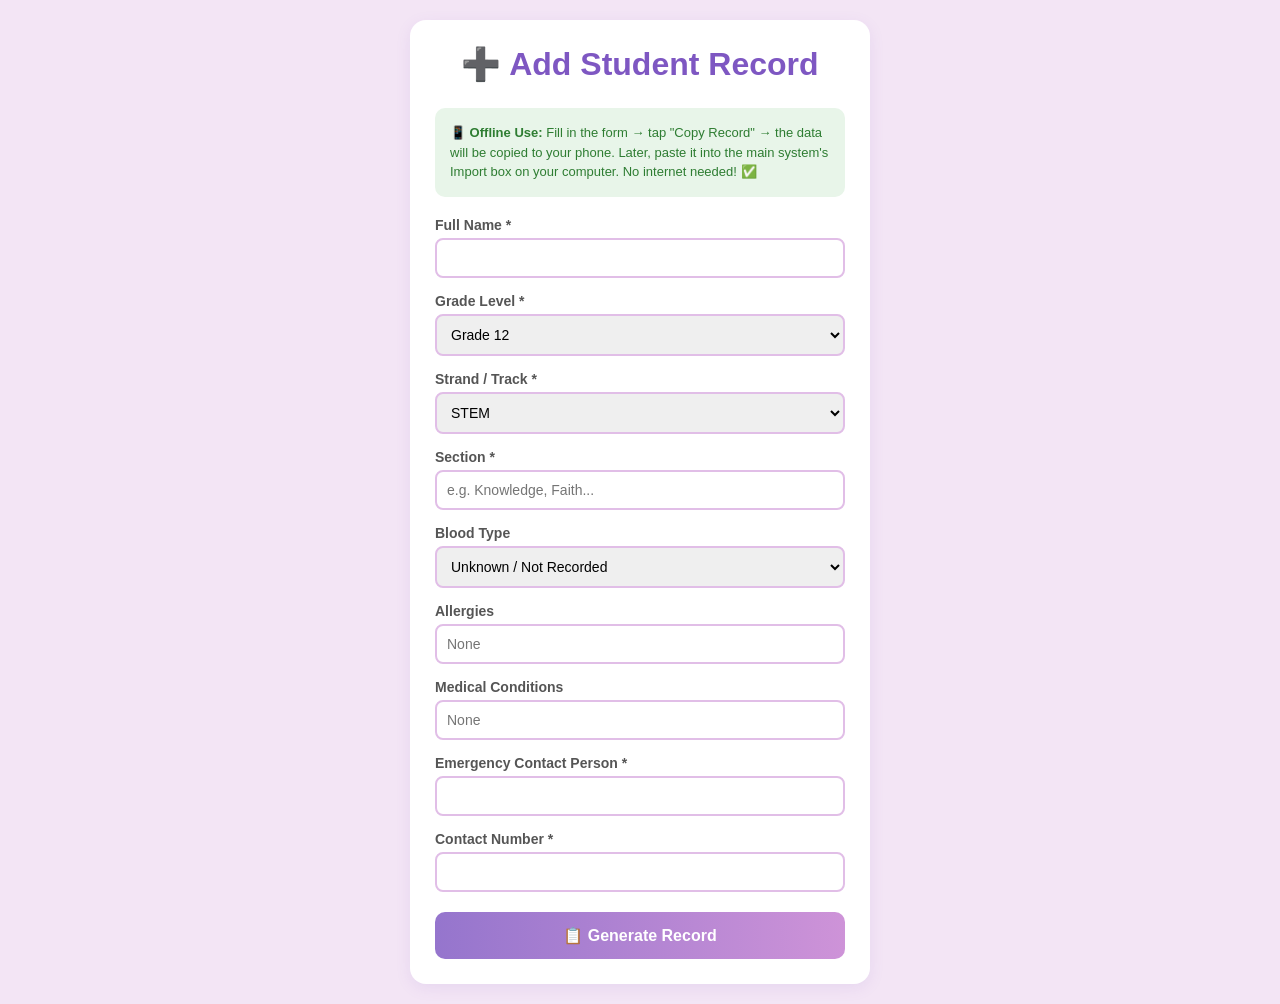
<file: add-offline.html>
<!DOCTYPE html>
<html lang="en">
<head>
    <meta charset="UTF-8">
    <meta name="viewport" content="width=device-width, initial-scale=1.0">
    <title>Add Student — JASHS See-QR</title>
    <style>
        *{box-sizing:border-box;font-family:Segoe UI,sans-serif;margin:0;padding:0;}
        body{background:#f3e5f5;padding:20px;max-width:500px;margin:0 auto;}
        h1{color:#7e57c2;text-align:center;margin-bottom:25px;}
        .card{background:white;padding:25px;border-radius:16px;box-shadow:0 4px 15px rgba(126,87,194,0.1);}
        label{display:block;margin-top:15px;margin-bottom:5px;font-weight:600;color:#555;font-size:14px;}
        input,select,textarea{width:100%;padding:10px;border:2px solid #e1bee7;border-radius:8px;font-size:14px;}
        button{width:100%;padding:14px;background:linear-gradient(90deg,#9575cd,#ce93d8);color:white;border:none;border-radius:10px;font-size:16px;font-weight:600;margin-top:20px;cursor:pointer;}
        button.secondary{background:#e8eaf6;color:#7e57c2;margin-top:10px;}
        .result{margin-top:20px;padding:15px;background:#faf5fc;border-radius:10px;display:none;word-break:break-all;font-size:12px;}
        .instructions{background:#e8f5e9;padding:15px;border-radius:10px;margin-bottom:20px;font-size:13px;color:#2e7d32;line-height:1.5;}
    </style>
</head>
<body>
    <div class="card">
        <h1>➕ Add Student Record</h1>
        
        <div class="instructions">
            <strong>📱 Offline Use:</strong> Fill in the form → tap "Copy Record" → the data will be copied to your phone. Later, paste it into the main system's Import box on your computer. No internet needed! ✅
        </div>

        <label>Full Name *</label>
        <input type="text" id="name" required>

        <label>Grade Level *</label>
        <select id="grade">
            <option value="11">Grade 11</option>
            <option value="12" selected>Grade 12</option>
        </select>

        <label>Strand / Track *</label>
        <select id="strand">
            <option value="STEM">STEM</option>
            <option value="ASSH">ASSH</option>
            <option value="BE">BE</option>
            <option value="ICT">ICT</option>
            <option value="HOSPITALITY">Hospitality & Tourism</option>
            <option value="INDUSTRIAL">Industrial Technologies</option>
            <option value="CONSTRUCTION">Construction & Building</option>
        </select>

        <label>Section *</label>
        <input type="text" id="section" placeholder="e.g. Knowledge, Faith...">

        <label>Blood Type</label>
        <select id="blood">
            <option value="Unknown">Unknown / Not Recorded</option>
            <option value="A+">A+</option><option value="A-">A-</option>
            <option value="B+">B+</option><option value="B-">B-</option>
            <option value="AB+">AB+</option><option value="AB-">AB-</option>
            <option value="O+">O+</option><option value="O-">O-</option>
        </select>

        <label>Allergies</label>
        <input type="text" id="allergies" placeholder="None">

        <label>Medical Conditions</label>
        <input type="text" id="conditions" placeholder="None">

        <label>Emergency Contact Person *</label>
        <input type="text" id="contactPerson" required>

        <label>Contact Number *</label>
        <input type="text" id="contactNum" required>

        <button onclick="generateRecord()">📋 Generate Record</button>
        
        <div class="result" id="resultBox">
            <strong>✅ Record Copied!</strong><br>
            <textarea id="outputText" rows="6" readonly style="margin-top:10px;"></textarea>
            <button class="secondary" onclick="copyText()">📋 Copy to Clipboard Again</button>
            <p style="margin-top:10px;font-size:12px;color:#666;">Paste this into the main system's Import box on your computer later</p>
        </div>
    </div>

    <script>
        function generateRecord(){
            const record = {
                id: Date.now(),
                fullName: document.getElementById('name').value.trim(),
                grade: document.getElementById('grade').value,
                strand: document.getElementById('strand').value,
                section: document.getElementById('section').value.trim(),
                bloodType: document.getElementById('blood').value,
                allergies: document.getElementById('allergies').value.trim() || "None recorded",
                conditions: document.getElementById('conditions').value.trim() || "None recorded",
                emergencyPerson: document.getElementById('contactPerson').value.trim(),
                emergencyContact: document.getElementById('contactNum').value.trim()
            };

            if(!record.fullName || !record.emergencyPerson || !record.emergencyContact){
                alert("Please fill in all required fields (*)");
                return;
            }

            const output = JSON.stringify([record]);
            document.getElementById('outputText').value = output;
            document.getElementById('resultBox').style.display = "block";
            copyText();
        }

        function copyText(){
            const text = document.getElementById('outputText').value;
            navigator.clipboard.writeText(text).then(()=>{
                alert("✅ Copied! Paste this into your main system later.");
            }).catch(()=>{
                document.getElementById('outputText').select();
                alert("Please copy the text manually");
            });
        }
    </script>
</body>
</html>
</file>
